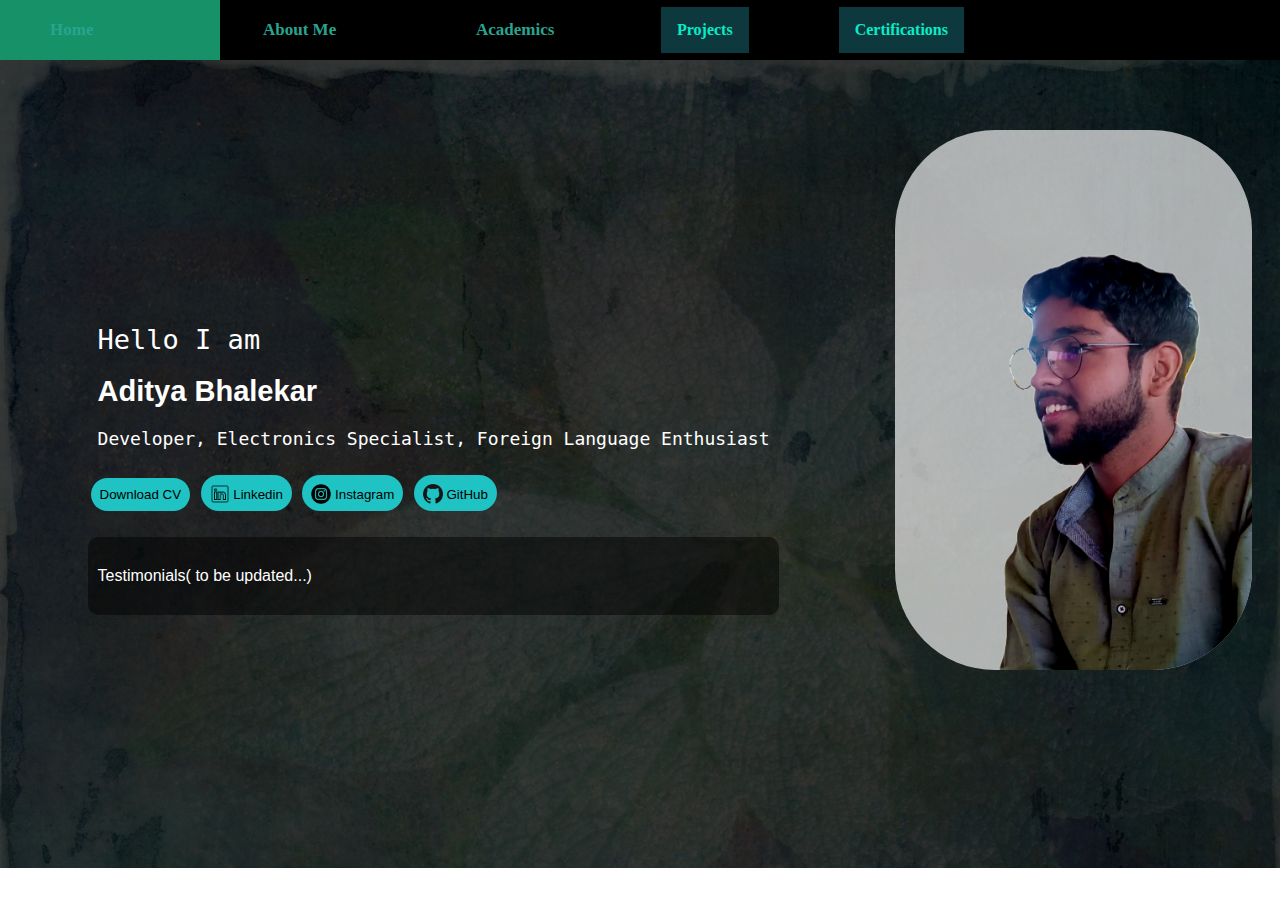
<file: index.html>
<!DOCTYPE html>
<html lang="en">
<head>
    <meta charset="UTF-8">
    <meta name="viewport" content="width=device-width, initial-scale=1.0">
    <title>Aditya Bhalekar | Creative Technology</title>
    <link rel="stylesheet" href="styles.css">
</head>
<body>
    <div class="sidebar">
        <nav>
            <ul>
                <li><a href="index.html">Home</a></li>
                <li><a href="abtme.html">About Me</a></li>
                <li><a href="Academics.html">Academics</a></li>
                <div class="navbar">
                    <div class="dropdown">
                    <button class="dropbtn">Projects
                        <i class="down"></i>
                    </button>
                    <div class="dropdown-content">
                        <a href="#">LPG Safety System</a>
                        <a href="#">SAR(Research)</a>
                    </div>
                    </div>
             </div>
             
                 <div class="navbar">
                        <div class="dropdown">
                        <button class="dropbtn">Certifications
                            <i class="down"></i>
                        </button>
                        <div class="dropdown-content">
                            <a href="DGM_Certi.pdf">Digital Marketing (Google basics)</a>
                            <a href="#">Python(Udemy)</a>
                            <a href="#">Japanese(N5)</a>
                            <a href="#">CISCO EDS</a>
                        </div>
                        </div>
                 </div>
            </ul>
        </nav>
    </div>
    
    <div class="container">
        
        <div class="main">
            <div class="infoContainer">
                <div class="devInfo">
                        <div class="hello">Hello I am </div>
                        <div class="name"><div class="aditya"><h5><p class="hover-text">Aditya Bhalekar</p></h5></div></div>
                        <div class="about">Developer, Electronics Specialist, Foreign Language Enthusiast</div>
                        <div class="buttons">
                            <button><a href="HiraganaWorkbook.pdf">Download CV</a></button>
                            <button><a href="https://in.linkedin.com/"><img src="./icons8-linkedin-50.png" style="height: 20px;margin-bottom:-5px;">  Linkedin</a></button>
                            <button><a href="https://www.instagram.com/aditya_x_senpai_?igsh=bGRkNzlmZDA3OTd6"><img src="./insta.png" style="height: 20px;margin-bottom: -5px;">  Instagram</a></button>
                            <button><a href="https://github.com/Aditya-202401070160 "><img src="./ODLS.png" style="height: 20px;margin-bottom: -5px;"> GitHub</a></button>
                        </div>
                        <div class="test">
                            
                            <div class="intest">Testimonials( to be updated...)</div>
                            <div class="intest"></div>
                            <div class="intest"> </div>
                        </div>
                </div>
                
                <div class="devPic"><img src="ADI_SIDE_noBG.png"></div>
                
            </div>
            
        </div>
       
    </div>    
</body>
</html>
</file>
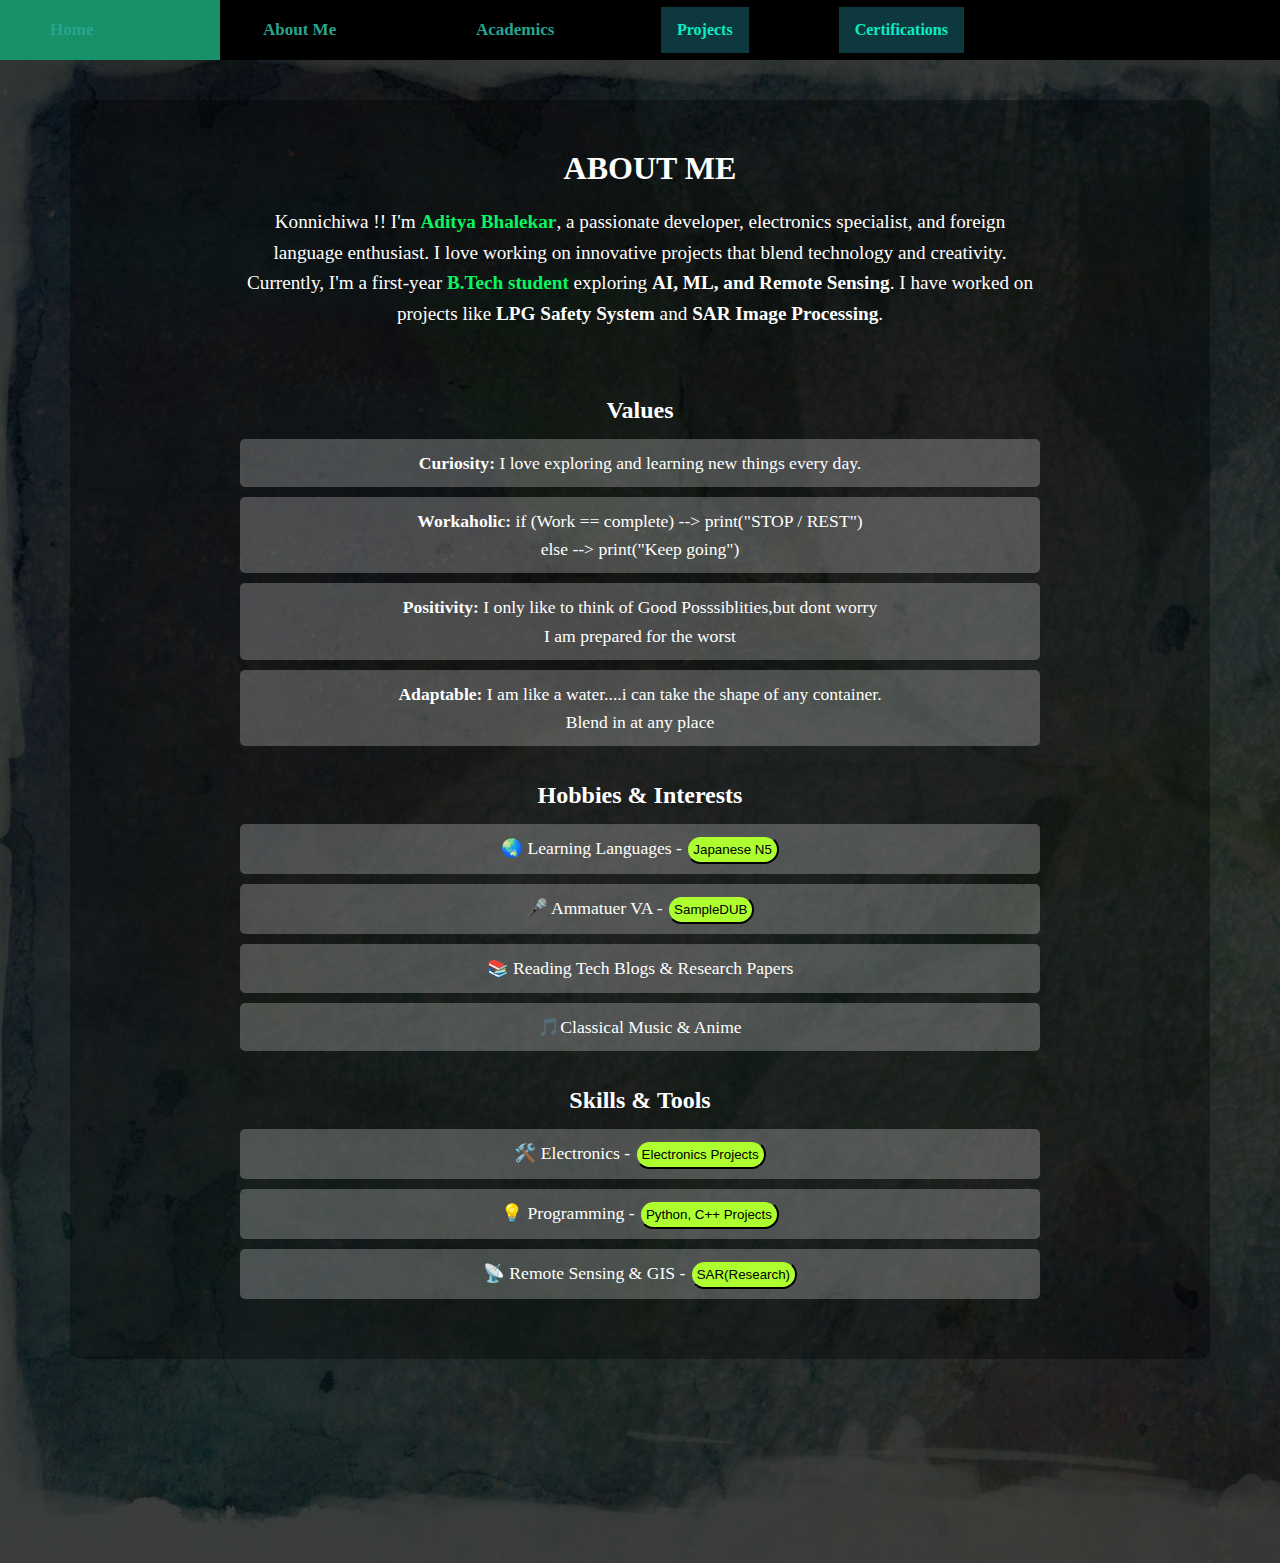
<file: abtme.html>
<!DOCTYPE html>
<html lang="en">
<head>
    <meta charset="UTF-8">
    <meta name="viewport" content="width=device-width, initial-scale=1.0">
    <title>TRY@1</title>
    <link rel="stylesheet" href="styles.css">
</head>
<body>
    <div class="sidebar">
        <nav>
            <ul>
                <li><a href="index.html">Home</a></li>
                <li><a href="abtme.html">About Me</a></li>
                <li><a href="Academics.html">Academics</a></li>
                <div class="navbar">
                    <div class="dropdown">
                    <button class="dropbtn">Projects
                        <i class="down"></i>
                    </button>
                    <div class="dropdown-content">
                        <a href="#">LPG Safety System</a>
                        <a href="#">SAR(Research)</a>
                    </div>
                    </div>
             </div>
                <div class="navbar">
                    <div class="dropdown">
                      <button class="dropbtn">Certifications
                        <i class="down"></i>
                      </button>
                      <div class="dropdown-content">
                        <a href="DGM_Certi.pdf">Digital Marketing (Google basics)</a>
                        <a href="#">Python(Udemy)</a>
                        <a href="#">Japanese(N5)</a>
                        <a href="#">CISCO EDS</a>
                      </div>
                    </div>
                </div>
            </ul>
        </nav>
    </div>
    <div class="container">
        <div class="main">
            
            <div class="infoContainer">
             <div class="bg">  
               <div class="intro">
                
                <div class="about-me">
                    <h2>ABOUT ME</h2>
                    <div class="about-content">
                        <p>
                            Konnichiwa !! I'm <span class="highlight">Aditya Bhalekar</span>, a passionate developer, electronics specialist, and foreign language enthusiast. 
                            I love working on innovative projects that blend technology and creativity.
                        </p>
                        <p>
                            Currently, I'm a first-year <span class="highlight">B.Tech student</span> exploring <strong>AI, ML, and Remote Sensing</strong>.
                            I have worked on projects like <strong>LPG Safety System</strong> and <strong>SAR Image Processing</strong>.
                        </p>
                        <br>
                        
                            
                        <h3>Values</h3>
                        <ul class="hobbies-list">
                            
                            <li><p><strong>Curiosity:</strong> I love exploring and learning new things every day.</p></li>
                            <li><p><strong>Workaholic:</strong> if (Work == complete) --> print("STOP / REST")<br>else --> print("Keep going")</p></li>
                            <li><p><strong>Positivity:</strong> I only like to think of Good Posssiblities,but dont worry<br>I am prepared for the worst</p></li>
                           
                            <li><p><strong>Adaptable:</strong> I am like a water....i can take the shape of any container.<br>Blend in at any place</p> </li>
                        </ul>
                        <h3>Hobbies & Interests</h3>
                        <ul class="hobbies-list">
                            
                            <li>🌏 Learning Languages - <span class="highlight"><button style="border-radius: 20px;padding: 5px; background-color: greenyellow;"><a href="" style="text-decoration: none; color: #000000;">Japanese N5</a></button></span></li>
                            <li>🎤 Ammatuer VA - <span class="highlight"><button style="border-radius: 20px;padding: 5px; background-color: greenyellow;"><a href="SAMPLE.html" style="text-decoration: none; color: #000000;">SampleDUB</a></button></span></li>
                            <li>📚 Reading Tech Blogs & Research Papers</li>
                           
                            <li>🎵Classical Music & Anime </li>
                        </ul>
                
                        <h3>Skills & Tools</h3>
                        <ul class="skills-list">
                            <li>🛠️ Electronics - <span class="highlight"><button style="border-radius: 20px;padding: 5px; background-color: greenyellow;"><a href="" style="text-decoration: none; color: #000000;">Electronics Projects</a></button></span></li>
                            <li>💡 Programming - <span class="highlight"><button style="border-radius: 20px;padding: 5px; background-color: greenyellow;"><a href="" style="text-decoration: none; color: #000000;">Python, C++ Projects</a></button></span></li>
                            <li>📡 Remote Sensing & GIS - <span class="highlight"><button style="border-radius: 20px;padding: 5px; background-color: greenyellow;"><a href="" style="text-decoration: none; color: #000000;">SAR(Research)</a></button></span></li>
                            
                        </ul>
                    </div>
                </div>
                

               </div>
            </div>
            </div>
        </div>
    </div>    
</body>
</html>
</file>
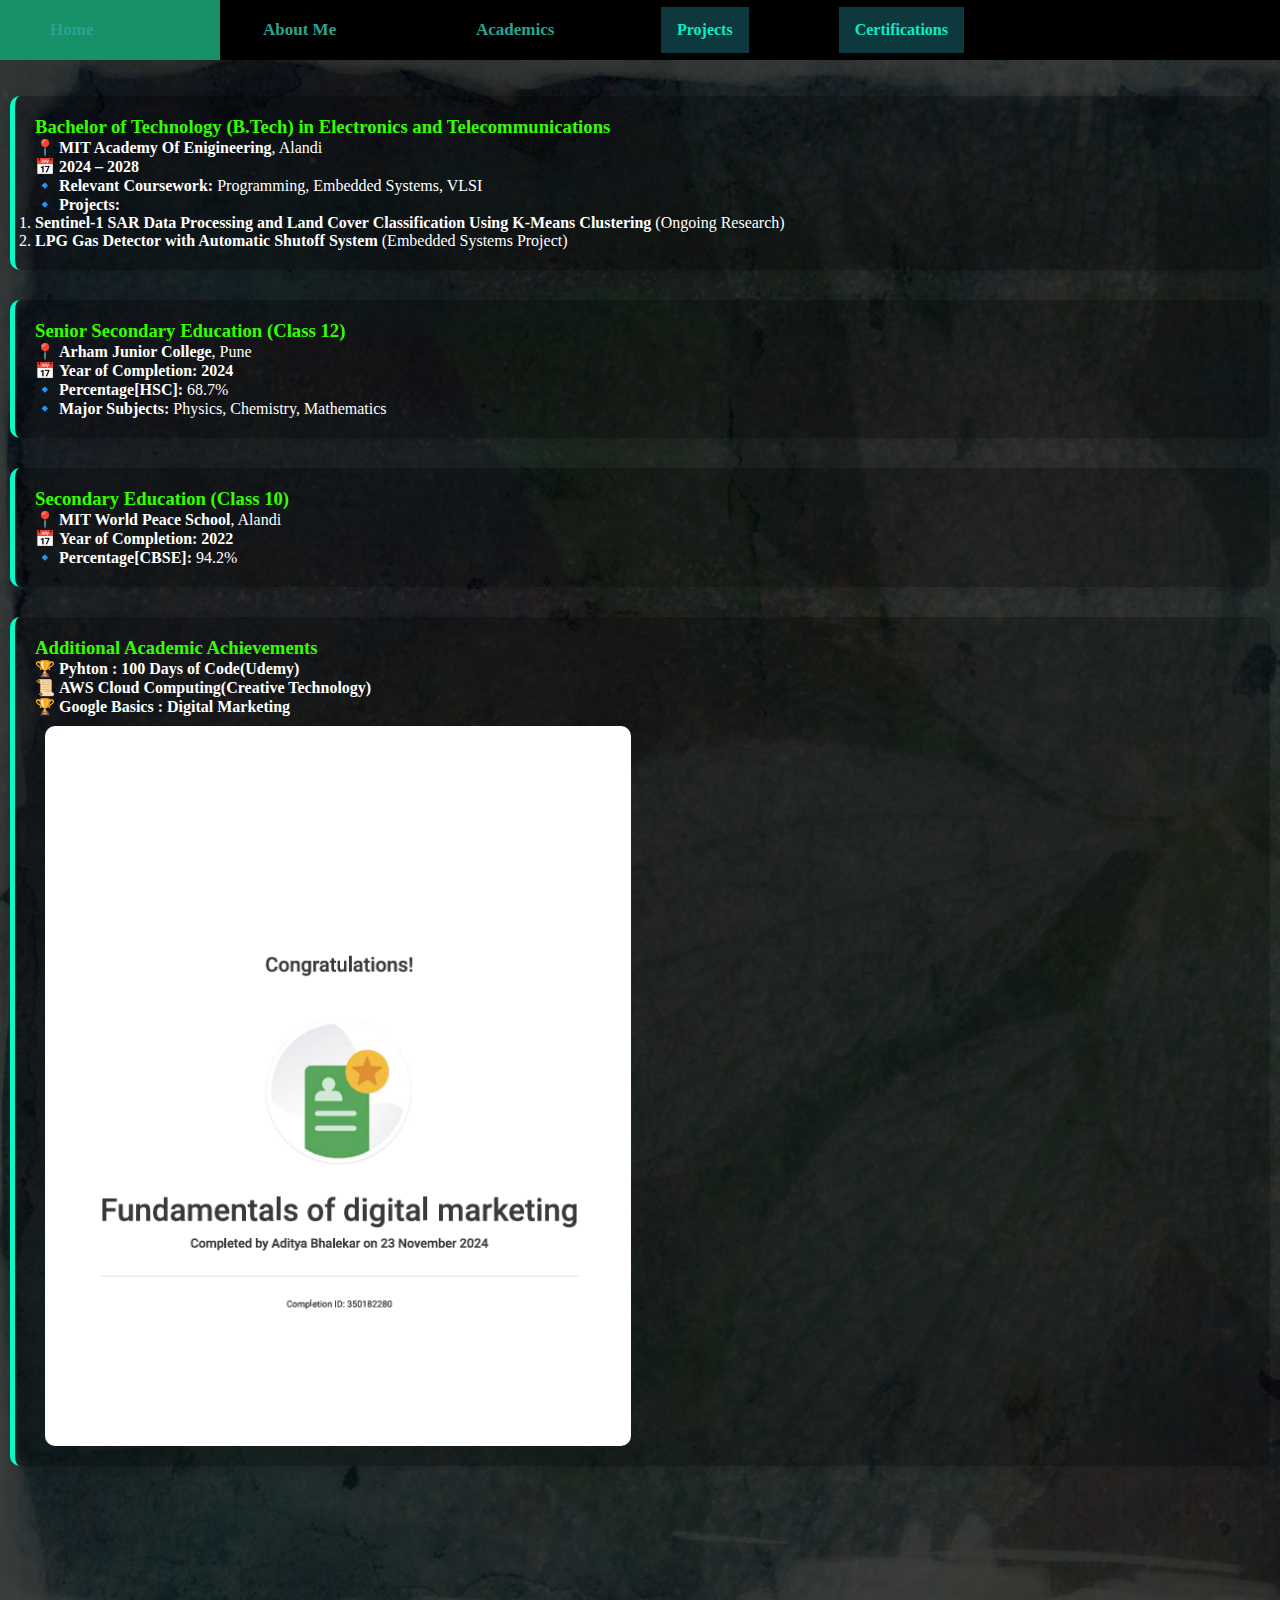
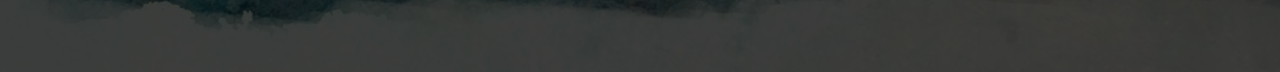
<file: Academics.html>
<!DOCTYPE html>
<html lang="en">
<head>
    <meta charset="UTF-8">
    <meta name="viewport" content="width=device-width, initial-scale=1.0">
    <title>TRY@1</title>
    <link rel="stylesheet" href="styles.css">
</head>
<body>
    <div class="sidebar">
        <nav>
            <ul>
                <li><a href="index.html">Home</a></li>
                <li><a href="abtme.html">About Me</a></li>
                <li><a href="Academics.html">Academics</a></li>
                <div class="navbar">
                    <div class="dropdown">
                    <button class="dropbtn">Projects
                        <i class="down"></i>
                    </button>
                    <div class="dropdown-content">
                        <a href="#">LPG Safety System</a>
                        <a href="#">SAR(Research)</a>
                    </div>
                    </div>
             </div>
                <div class="navbar">
                    <div class="dropdown">
                      <button class="dropbtn">Certifications
                        <i class="down"></i>
                      </button>
                      <div class="dropdown-content">
                        <a href="DGM_Certi.pdf">Digital Marketing (Google basics)</a>
                        <a href="#">Python(Udemy)</a>
                        <a href="#">Japanese(N5)</a>
                        <a href="#">CISCO EDS</a>
                      </div>
                    </div>
                </div>
            </ul>
        </nav>
    </div>
    <div class="container">
        <div class="main">
            <div class="infoContainer">
               <div class="skill">
                <br><br>
                    <div class="section">
                        <h3>Bachelor of Technology (B.Tech) in Electronics and Telecommunications</h3>
                        <p>📍 <strong>MIT Academy Of Enigineering</strong>, Alandi</p>
                        <p>📅 <strong>2024 – 2028</strong></p>
                        <p>🔹 <strong>Relevant Coursework:</strong> Programming, Embedded Systems, VLSI</p>
                        <p>🔹 <strong>Projects:</strong></p>
                        <ol>
                            <li><strong>Sentinel-1 SAR Data Processing and Land Cover Classification Using K-Means Clustering</strong> (Ongoing Research)</li>
                            <li><strong>LPG Gas Detector with Automatic Shutoff System</strong> (Embedded Systems Project)</li>
                        </ol>
                    </div>

                    <div class="section">
                        <h3>Senior Secondary Education (Class 12)</h3>
                        <p>📍 <strong>Arham Junior College</strong>, Pune</p>
                        <p>📅 <strong>Year of Completion: 2024</strong></p>
                        <p>🔹 <strong>Percentage[HSC]:</strong> 68.7%</p>
                        <p>🔹 <strong>Major Subjects:</strong> Physics, Chemistry, Mathematics</p>
                    </div>

                    <div class="section">
                        <h3>Secondary Education (Class 10)</h3>
                        <p>📍 <strong>MIT World Peace School</strong>, Alandi</p>
                        <p>📅 <strong>Year of Completion: 2022</strong></p>
                        <p>🔹 <strong>Percentage[CBSE]:</strong> 94.2%</p>
                        
                    </div>

                    <div class="section">
                        <h3>Additional Academic Achievements</h3>
                        <p>🏆 <strong>Pyhton : 100 Days of Code(Udemy)</strong></p>
                        <p>📜 <strong>AWS Cloud Computing(Creative Technology)</strong></p>
                        <p>🏆 <strong>Google Basics : Digital Marketing<img src="./DGM224542.png" style="display: flex; margin-left: 10px;height: 80vh;margin-top: 10px; border-radius: 10px;"></strong></p>
                    </div>

               </div>
            </div>
            </div>
    </div>    
</body>
</html>
</file>
<file: styles.css>
@import url('https://fonts.googleapis.com/css2?family=Playwrite+IN:wght@100..400&display=swap');
@import url('https://fonts.googleapis.com/css2?family=Lato:ital,wght@0,100;0,300;0,400;0,700;0,900;1,100;1,300;1,400;1,700;1,900&family=Playwrite+IN:wght@100..400&display=swap');
@import url('https://fonts.googleapis.com/css2?family=Lato:ital,wght@0,100;0,300;0,400;0,700;0,900;1,100;1,300;1,400;1,700;1,900&family=Playwrite+IN:wght@100..400&family=Space+Grotesk:wght@300..700&display=swap');
@keyframes colorShift {
    0% { color: rgb(255, 255, 255); }
    20% { color: orange; }
    40% { color: yellow; }
    60% { color: green; }
    80% { color: blue; }
    100% { color: violet; }
  }
  
 
@keyframes fadeIn {
    from {
        background-color: #000000;
        opacity: 0;
        transform: translateY(9px);
    }
    to {
        opacity: 1;
        background-color: #000000;
        transform: translateY(0);
    }
}
@keyframes neon {
    0%{
    text-shadow: -1px -1px 1px var(--shadow-color-light),
    0 0 30px var(--shadow-color),
   
    0 0 30px var(--shadow-color);
  }

  100%{
    text-shadow: -1px -1px 1px var(--shadow-color-light),
    0 0 30px var(--shadow-color),
    
    0 0 30px var(--shadow-color);
  }
}
:root {
    --shadow-color: rgb(12, 174, 233);
    --shadow-color-light: rgb(23, 176, 242);
  }

*{
    margin: 0;
    padding: 0;
}


body {
    animation: fadeIn 1.5s ease-in-out;
}
.sidebar{
    
    margin-left: 0px;
    display: flex;
    align-items: center;
    flex-direction: row;
    justify-content: flex-start;
    background-color:#000000;
    width: 100%;
    height: 60px;
    
}

.sidebar nav{
    font-size: 20px;
    padding: 5px;
}
.sidebar nav ul{
    margin-left: 0px;
    display: flex;
    flex-direction: row;
    align-items: center;
    font-family: Playwrite India;
    font-weight: 800;
    padding: 2px;
}
.sidebar nav li{
    
    margin-left: -7px;
    width:160px;
    color: rgb(7, 7, 7);
    padding: 30px;
    list-style-type: none;
    font-size: 27px;
}
.main{
    width:100vw;
}
.container{
    width: 100%; /* Ensures it takes full width of the webpage */
    max-width: 100%; /* Prevents any unnecessary restrictions */
    box-sizing: border-box; /* Ensures padding doesn’t increase width */
    background-color: rgb(255, 255, 255);
    display: flex;
}
.infoContainer{
    background-blend-mode: soft-light;
    background-size: cover;
    background-image: url(background-1507138_1920.jpg);
    background-color: rgba(0, 0, 0, 0.756);
    height: 112.25%;
    margin: auto;
    display: flex;
    justify-content: space-around;
}
.hover-text {
    color: rgb(255, 255, 255); /* Default color */
    transition: color 0.5s ease-in-out; /* Smooth transition */
    animation: colorShift 2s infinite;
    animation-play-state: paused; /* Pauses animation initially */
  }
  
  .hover-text:hover {
    animation-play-state: running; /* Starts animation on hover */
  }
.devInfo {
    font-weight: 200;
    color: rgb(255, 255, 255);
    padding: 60px;
    display: flex;
    justify-content: center;
    flex-direction:column;
    font-family: 'Lucida Sans', 'Lucida Sans Regular', 'Lucida Grande', 'Lucida Sans Unicode', Geneva, Verdana, sans-serif;
}
.devPic{
    height: 80vh;
}
.devPic img{
   
    background-color: rgba(255, 255, 255, 0.658);
    border-radius: 100px;
    margin-top: 70px;
    height: 60vh;
}
.hello{
    font-family:monospace ;
    padding: 10px;
    font-size: 27px;
}
.name{
    padding: 10px;
    font-size: 35px;
}
.about{
  
    font-family: monospace;
    padding: 10px;
    font-size: 18px; 
}
.buttons button{
    border-width: 0px;
    padding: 09px;
    margin: 16px 3px;
    border-radius: 19px;
    background-color:#1fc3c3;
}
.buttons button:hover{
    background-color:rgb(100, 237, 231) ;
    color: #26a6a6;
}
.sidebar nav li a{
   
    display: block;
    width: 160px;
    color: rgb(40, 164, 143);
    text-decoration: none;
    padding: 20px;
    font-size: 17px;
}
.sidebar nav li:hover{
    background-color: rgb(22, 145, 104);
}
.sidebar nav li a:hover{
    display: block;
    width: 160px;
    color: rgb(255, 255, 255);
    text-decoration: none;
    padding: 20px;
    font-size: 17px;
}
.welcome{
    color: white;
    height: 98px;
    display: flex;
    background-color: #1fc3c3;
}
.aditya{
    color: rgb(255, 255, 255);
}
.buttons button a{
    color: rgb(0, 0, 0);
    text-decoration: none;
}
.Tabla{

    font-family: "Playwrite IN", serif;
    background-color: rgb(255, 255, 255);
    height: 100vh;
    padding: 40px 40px;
    font-size: 25px;
    
}
.Hobby{
    font-size: 35px;
}
.HHH{
    background-color: #1fc3c3;
    padding: 20px;
}

.PakhwaajIMG{
    display: flex;
    justify-content: flex-end;
}
.dataHobby{
    font-family: 'Times New Roman', Times, serif;
}
.tabla1{
    display: flex;
    justify-content: flex-end;
}

.GIF{
    display: flex;
    width: 100%;
}

.navbar {
   
    font-size: 17px;
    font-family: Playwrite India;
    overflow: hidden;
    background-color:inherit;
  }
  .navbar a {
    
    float: left;
    font-size: 16px;
    color: rgb(179, 243, 228);
    text-align: center;
    padding: 14px 16px;
    text-decoration: none;
  }
.dropdown {
    margin-left: 15px;
    margin-right: -15px;
    font-family: Playwrite India;
    align-self: center;
    height: 60px;
    float: left;
    overflow: hidden;
  }
  .dropdown .dropbtn {
    
    margin-right: 90px;
    font-weight:800;
    font-size: 16px;
    border-radius: 0px;
    border-width: 0px;
    color: rgb(9, 236, 198);
    padding: 14px 16px;
    background-color: rgb(13, 56, 62) ;
    font-family: inherit;
    margin-top: 7px; 
  }
  .navbar a:hover, .dropdown:hover .dropbtn {
    background-color: rgb(9, 153, 172);
    color: white ;
  }
  .dropdown-content {
    display: none;
    position: absolute;
    background-color: #f9f9f9;
    min-width: 160px;
    box-shadow: 0px 8px 16px 0px rgba(0,0,0,0.2);
    z-index: 1;
  }
  .dropdown-content a {
    float: none;
    color: black;
    padding: 12px 16px;
    text-decoration: none;
    display: block;
    text-align: left;
  }
  .dropdown-content a:hover {
    background-color: #8eebeb;
  } 
  .dropdown:hover .dropdown-content {
    display: block;
  }

  .skill {
    background-size: inherit;
    
    width: 100%; 
    max-width: 100%;
    box-sizing: border-box;
}

.section {
    color: rgb(255, 255, 255);
    margin-left: 10px;
    margin-right: 10px;
    margin-bottom: 30px; 
    padding: 20px; 
    border-left: 5px solid rgb(0, 255, 200);
    background-color: #00000044; 
    border-radius: 10px; 
    box-shadow: 2px 2px 10px rgba(0, 0, 0, 0.1); 
}

h2 {
    color: #007bff;
    margin-left: 20px; 
}

h3 {
    
    color: #33ff00;
}


.about-me {
    text-align: center;
    background-color: #00000053;  
    color: #ffffff;
    padding: 50px 20px;
    border-width: 0px;
    border-radius: 10px;
    margin: 40px auto;
    width: 90%; 
    max-width: 1100px; 
}

.about-me h2 {
    font-size: 2rem;
    color: #ffffff;
    margin-bottom: 20px;
 
}

.about-me h3 {
    font-size: 1.5rem;
    color: #ffffff;
    margin-top: 30px;
}

.about-content {
    font-size: 1.2rem;
    line-height: 1.6;
    max-width: 800px;
    margin: 0 auto;
}

.hobbies-list, .skills-list {
    list-style: none;
    padding: 0;
}

.hobbies-list li, .skills-list li {
    font-size: 1.1rem;
    margin: 10px 0;
    background: rgba(255, 255, 255, 0.24);
    padding: 10px;
    border-radius: 5px;
    transition: 0.3s;
}

.hobbies-list li:hover, .skills-list li:hover {
    background: rgba(0, 255, 209, 0.2);
}


.highlight {
    color: #0af560;
    font-weight: bold;
}
.highlight1 {
    color: #7eb3f9;
    font-weight: bold;
}
.bg{
    background-size: cover;
    background-repeat: no-repeat;
    width: 100%;
    
    background-position: center;
}

.vidin{
    background-size: cover;
    background-image: url(./kakashi.jpg);
    display: flex;
    flex-direction: column; 
    justify-content: center;
   
    padding: 20px;
    margin: 0px;
    border-radius: 0px;
}
.context{
    background-color: white;
    height: 20%;
}
.cont{
  
    width: 100%;
    max-width: 100%;
    height: 500px;
   
    display: flex;
}
.pain{
    color: red;
}
body{
    cursor: crosshair;
}
.test{
    border-radius: 10px;
    margin-top: 10px;
    display: flex;
    background-color: #00000079;
    padding: 10px;
}
.intest{

    display: flex;
    margin-left: 0px;
    margin-right: 50px;
    margin-top: 20px;
    margin-bottom: 20px;
}
</file>
